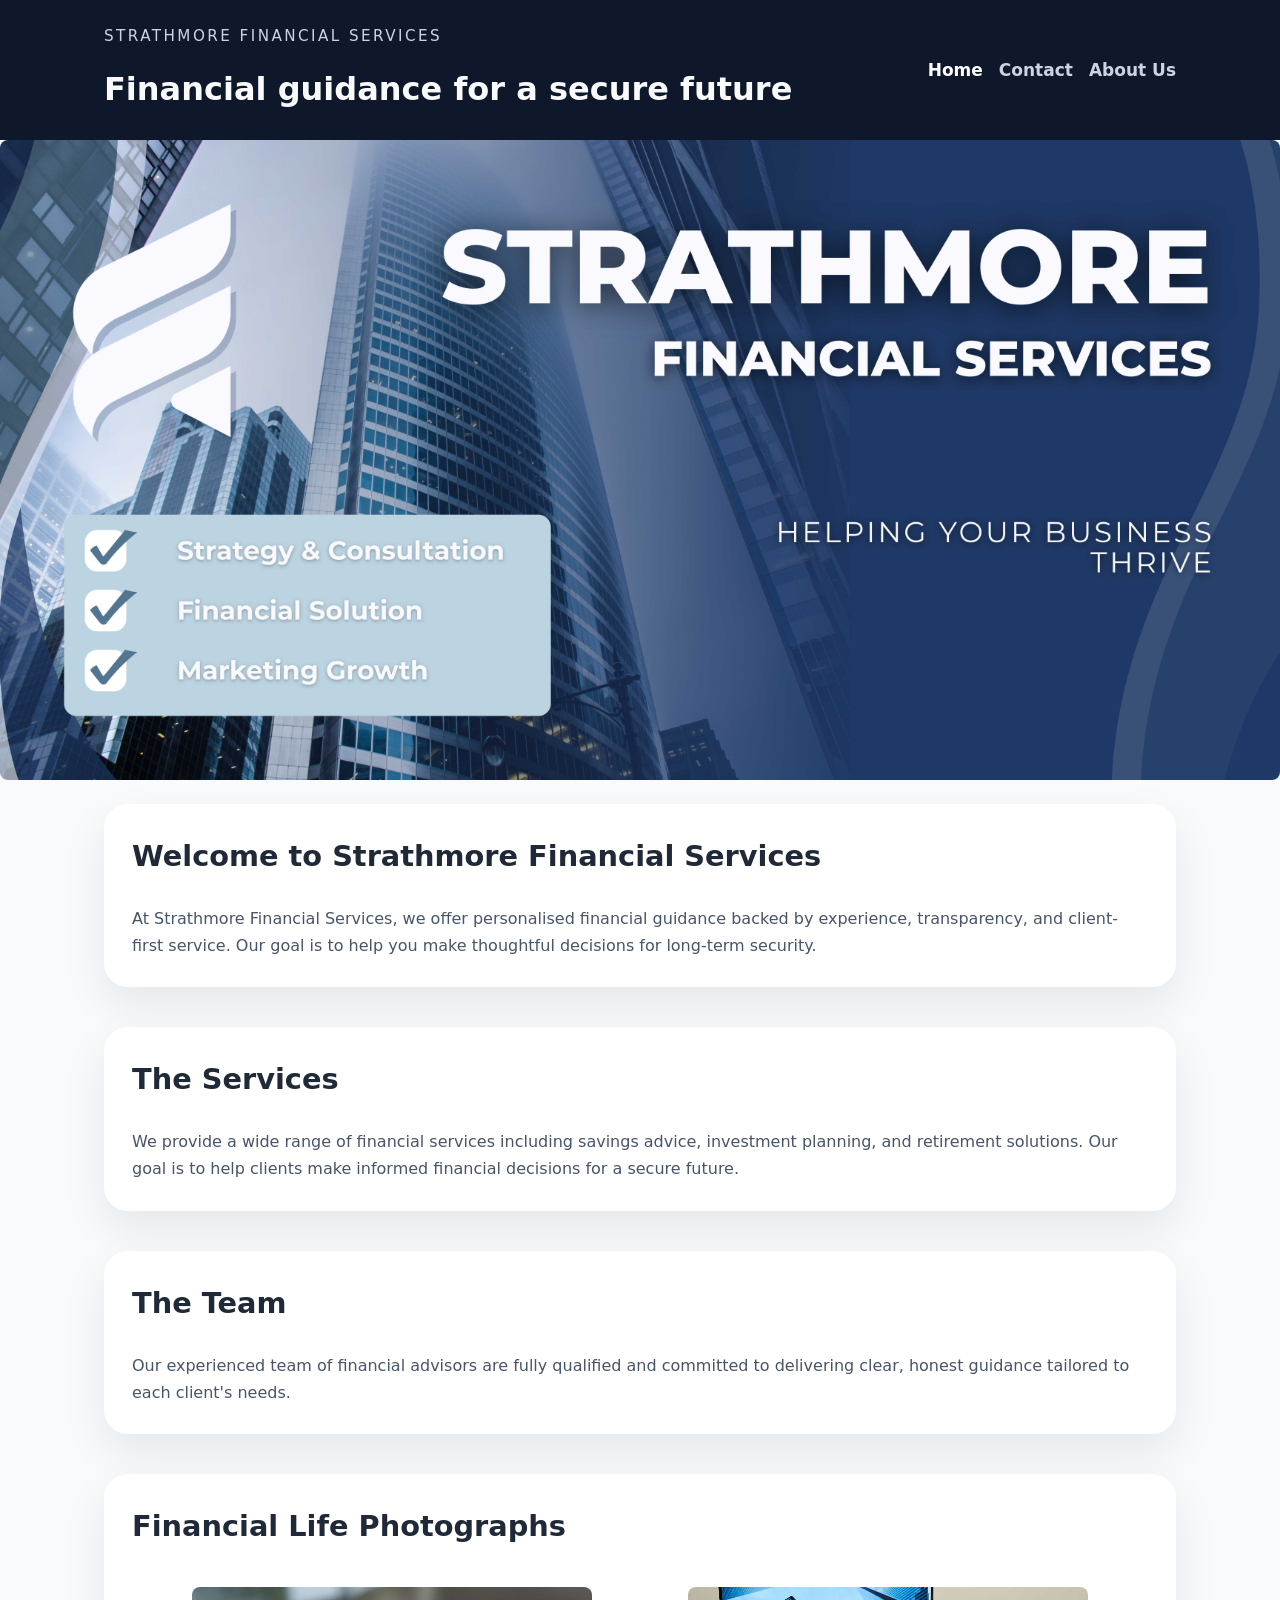
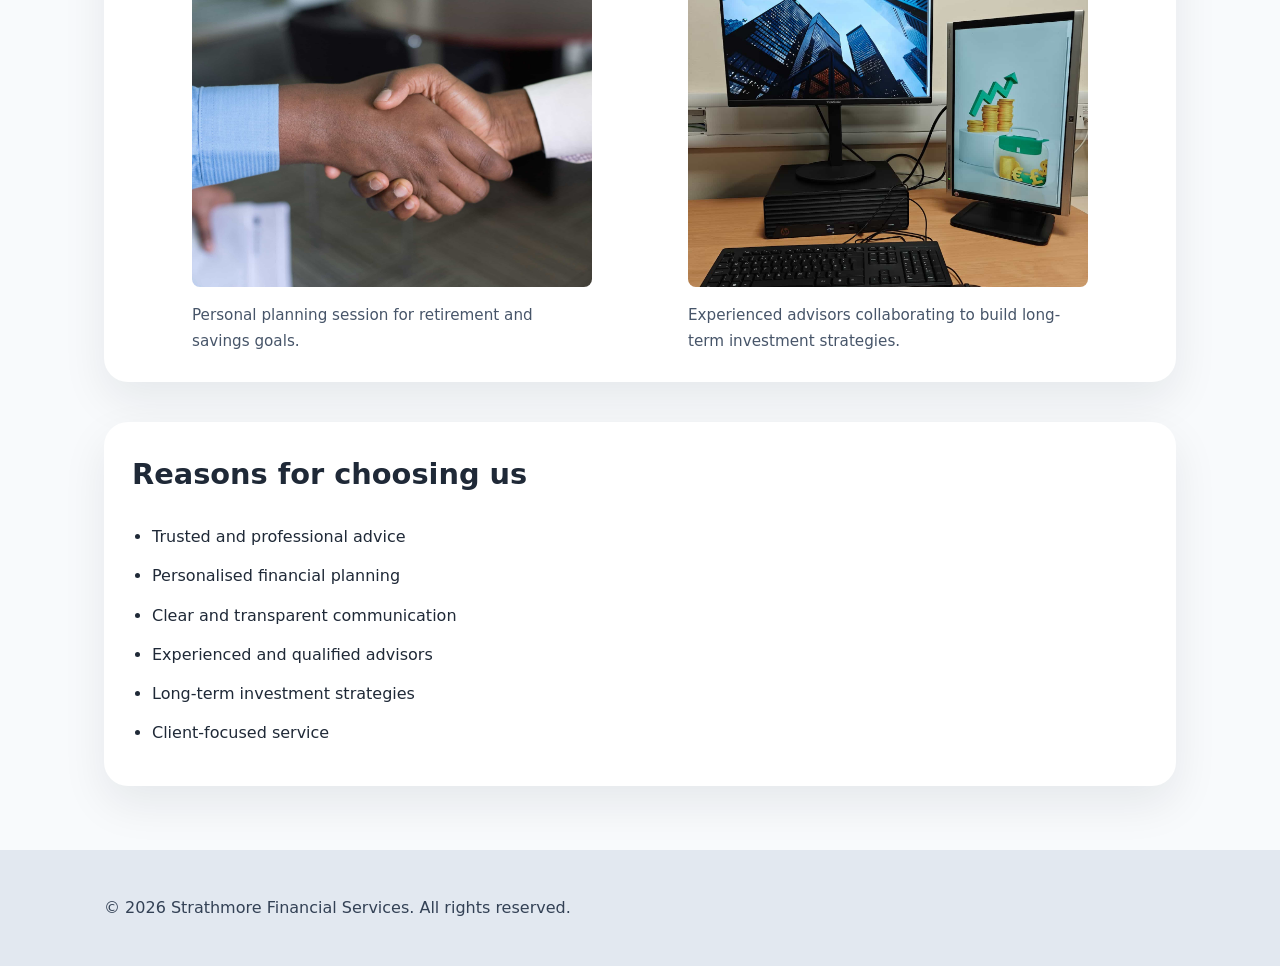
<file: index.html>
<!DOCTYPE html>
<html lang="en">
<head>
  <meta charset="UTF-8">
  <meta name="viewport" content="width=device-width, initial-scale=1.0">
  <title>Strathmore Financial Services</title>
  <link rel="stylesheet" href="./style/style.css">
</head>
<body>
  <header class="site-header">
    <div class="container header-inner">
      <div>
        <p class="eyebrow">Strathmore Financial Services</p>
        <h1>Financial guidance for a secure future</h1>
      </div>
      <nav class="site-nav" aria-label="Primary navigation">
        <a href="index.html" class="active">Home</a>
        <a href="./public/contact.html">Contact</a>
        <a href="./public/about.html">About Us</a>
      </nav>
    </div>
  </header>
  <div class="hero-banner">
    <img src="./access/StrathmoreFinancialServicesBanner.jpg" alt="Banner for Strathmore Financial Services">
  </div>
    

  <main class="container">
    <section class="section intro">
      <h2>Welcome to Strathmore Financial Services</h2>
      <p>At Strathmore Financial Services, we offer personalised financial guidance backed by experience, transparency, and client-first service. Our goal is to help you make thoughtful decisions for long-term security.</p>
    </section>

    <section class="section services">
      <h2>The Services</h2>
      <p>We provide a wide range of financial services including savings advice, investment planning, and retirement solutions. Our goal is to help clients make informed financial decisions for a secure future.</p>
    </section>

    <section class="section team">
      <h2>The Team</h2>
      <p>Our experienced team of financial advisors are fully qualified and committed to delivering clear, honest guidance tailored to each client's needs.</p>
    </section>

    <section class="section photos">
      <h2>Financial Life Photographs</h2>
      <div class="photo-grid">
        <div>
          <img src="./access/Optimised-pacture-1.jpg" alt="Personal planning session for retirement and savings goals">
          <p>
            Personal planning session for retirement and savings goals.
        </p>
        </div>
        <div>
          <img src="./access/Optimised-picture-2.jpg" alt="Experienced advisors collaborating to build long-term investment strategies">
          <p>
            Experienced advisors collaborating to build long-term investment strategies.
        </p>
        </div>
      </div>
    </section>

    <section class="section reasons">
      <h2>Reasons for choosing us</h2>
      <ul>
        <li>Trusted and professional advice</li>
        <li>Personalised financial planning</li>
        <li>Clear and transparent communication</li>
        <li>Experienced and qualified advisors</li>
        <li>Long-term investment strategies</li>
        <li>Client-focused service</li>
      </ul>
    </section>
  </main>

  <footer class="site-footer">
    <div class="container">
      <p>&copy; 2026 Strathmore Financial Services. All rights reserved.</p>
    </div>
  </footer>
</body>
</html>
</file>
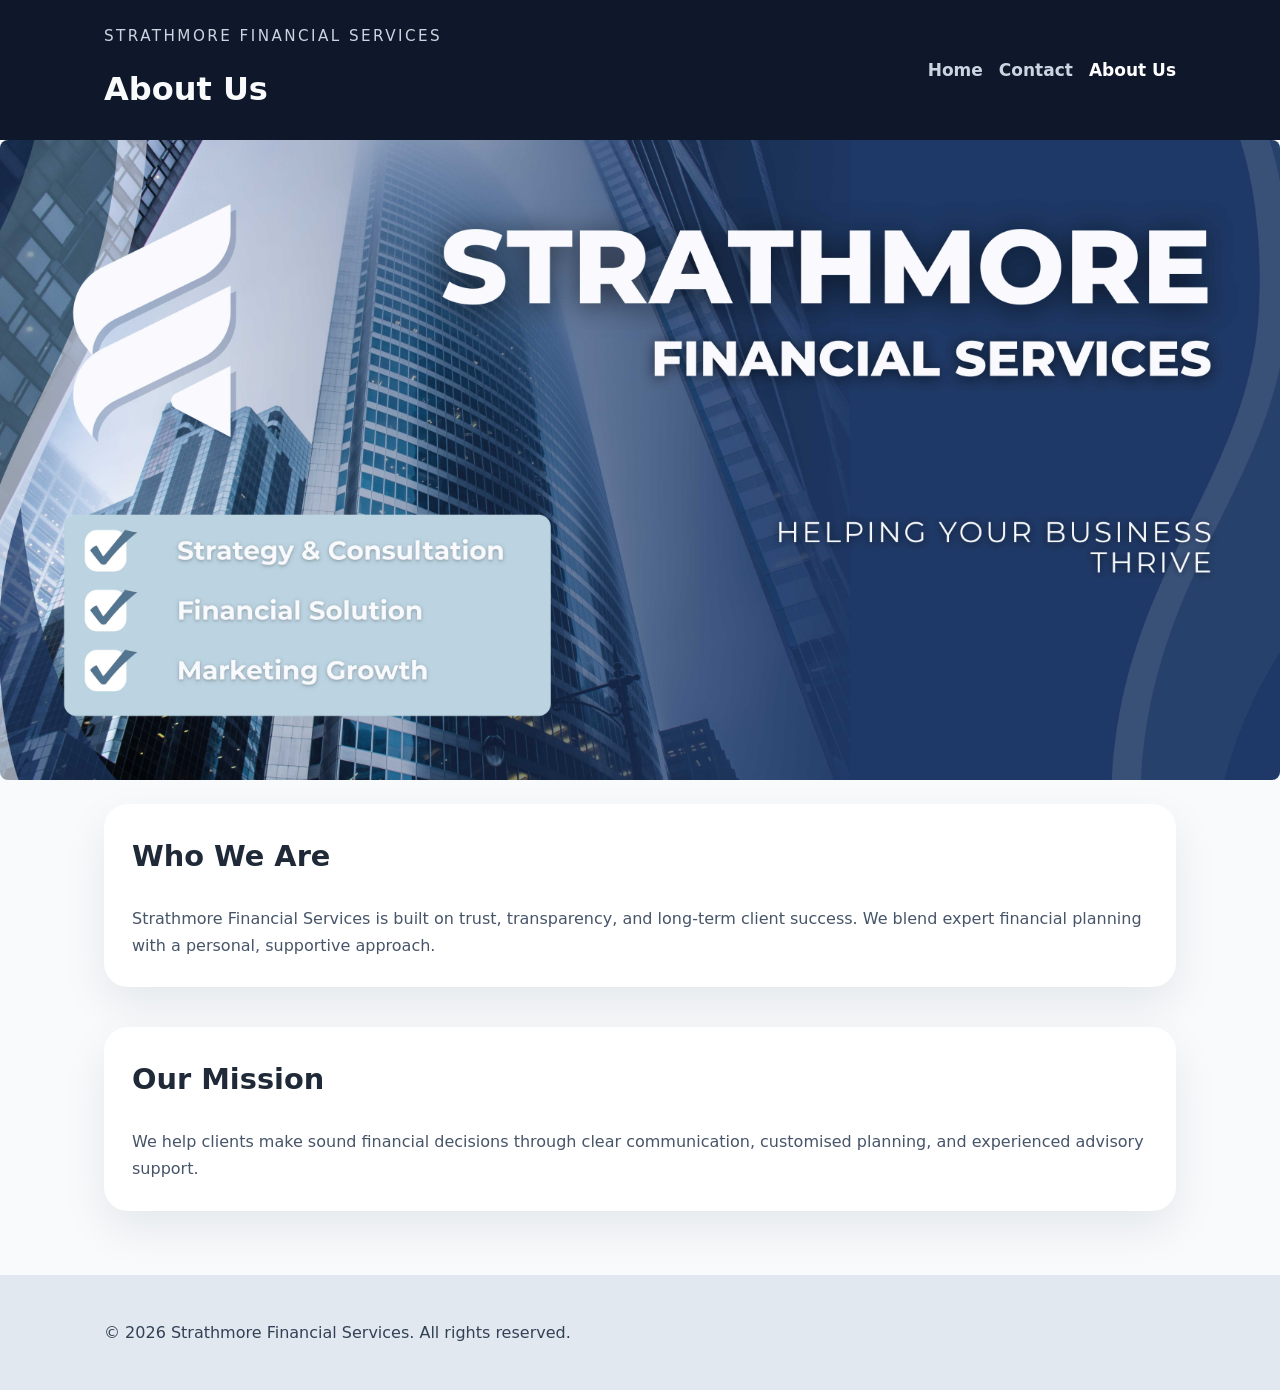
<file: public/about.html>
<!DOCTYPE html>
<html lang="en">
<head>
  <meta charset="UTF-8">
  <meta name="viewport" content="width=device-width, initial-scale=1.0">
  <title>About Us - Strathmore Financial Services</title>
  <link rel="stylesheet" href="../style/style.css">
</head>
<body>
  <header class="site-header">
    <div class="container header-inner">
      <div>
        <p class="eyebrow">Strathmore Financial Services</p>
        <h1>About Us</h1>
      </div>
      <nav class="site-nav" aria-label="Primary navigation">
        <a href="../index.html">Home</a>
        <a href="../public/contact.html">Contact</a>
        <a href="../public/about.html" class="active">About Us</a>
      </nav>
    </div>
  </header>
  <div class="hero-banner">
    <img src="../access/StrathmoreFinancialServicesBanner.jpg" alt="Banner for Strathmore Financial Services">
  </div>

  <main class="container">
    <section class="section intro">
      <h2>Who We Are</h2>
      <p>Strathmore Financial Services is built on trust, transparency, and long-term client success. We blend expert financial planning with a personal, supportive approach.</p>
    </section>

    <section class="section mission">
      <h2>Our Mission</h2>
      <p>We help clients make sound financial decisions through clear communication, customised planning, and experienced advisory support.</p>
    </section>
  </main>

  <footer class="site-footer">
    <div class="container">
      <p>&copy; 2026 Strathmore Financial Services. All rights reserved.</p>
    </div>
  </footer>
</body>
</html>
</file>
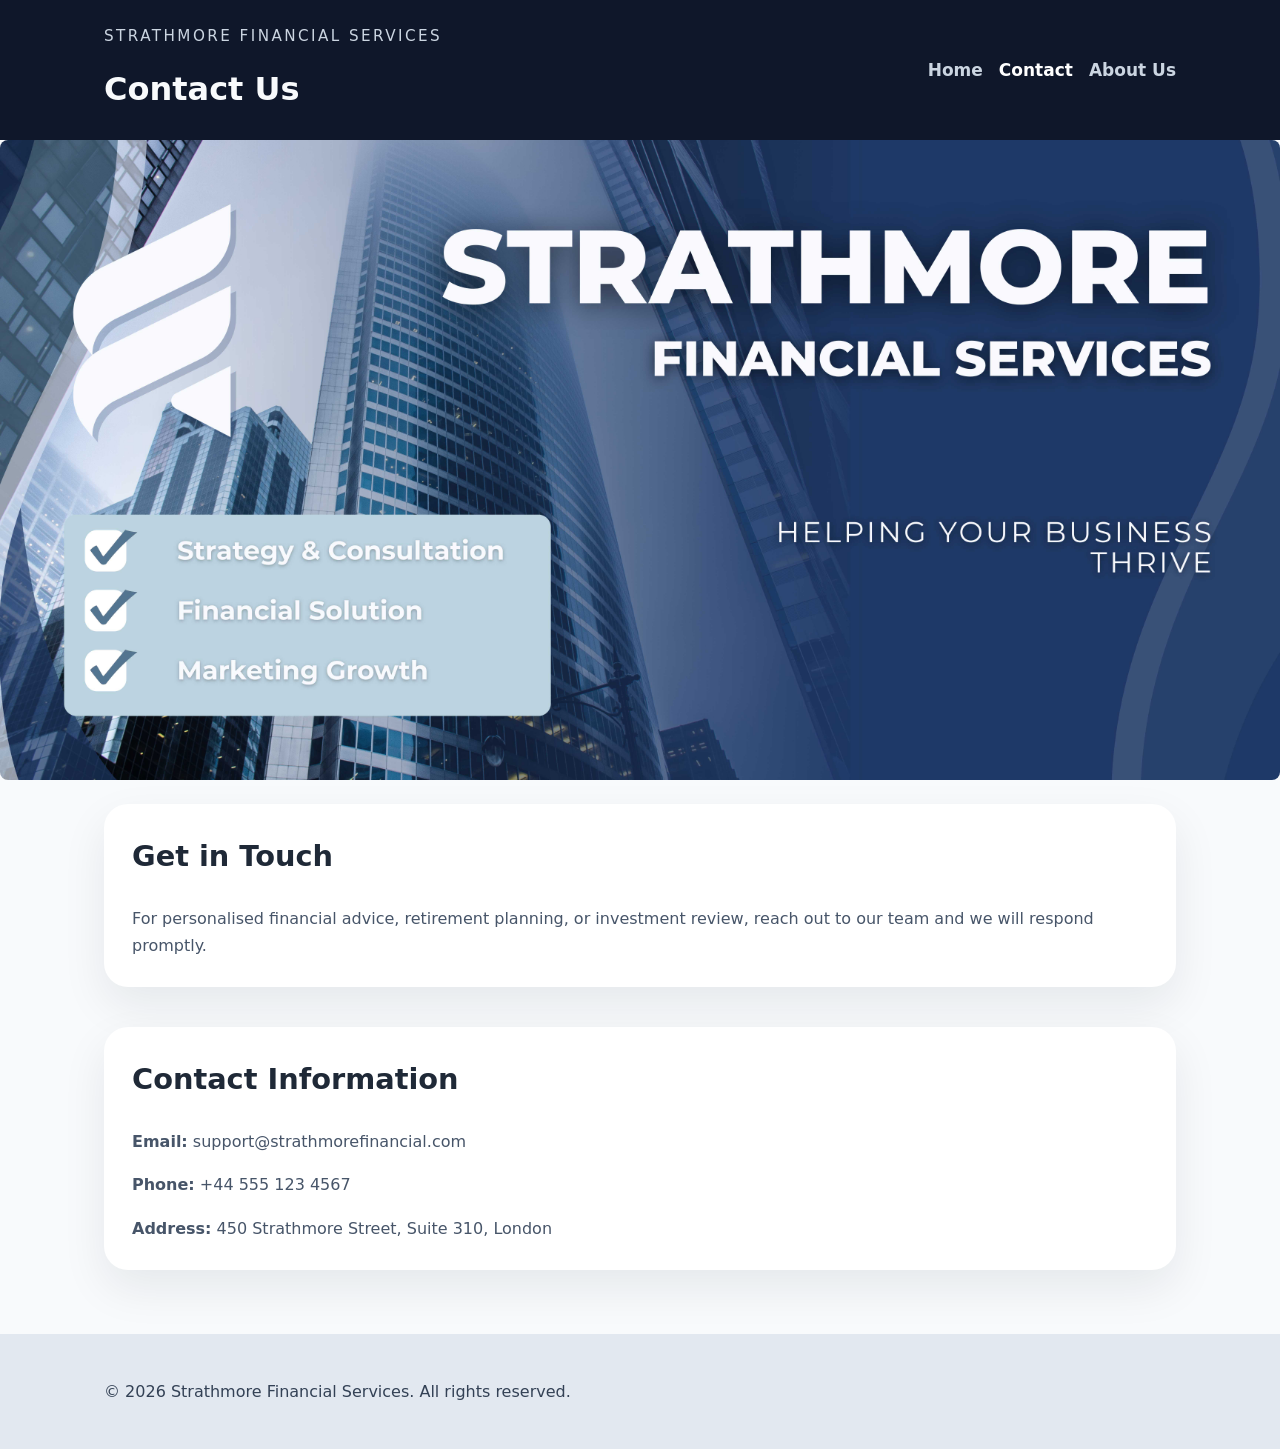
<file: public/contact.html>
<!DOCTYPE html>
<html lang="en">
<head>
  <meta charset="UTF-8">
  <meta name="viewport" content="width=device-width, initial-scale=1.0">
  <title>Contact - Strathmore Financial Services</title>
  <link rel="stylesheet" href="../style/style.css">
</head>
<body>
  <header class="site-header">
    <div class="container header-inner">
      <div>
        <p class="eyebrow">Strathmore Financial Services</p>
        <h1>Contact Us</h1>
      </div>
      <nav class="site-nav" aria-label="Primary navigation">
        <a href="../index.html">Home</a>
        <a href="../public/contact.html" class="active">Contact</a>
        <a href="../public/about.html">About Us</a>
      </nav>
    </div>
  </header>
  <div class="hero-banner" >
    <img src="../access/StrathmoreFinancialServicesBanner.jpg" alt="Banner for Strathmore Financial Services">
  </div>

  <main class="container">
    <section class="section intro">
      <h2>Get in Touch</h2>
      <p>For personalised financial advice, retirement planning, or investment review, reach out to our team and we will respond promptly.</p>
    </section>

    <section class="section contact-details">
      <h2>Contact Information</h2>
      <p><b>Email:</b> support@strathmorefinancial.com</p>
      <p><b>Phone:</b> +44 555 123 4567</p>
      <p><b>Address:</b> 450 Strathmore Street, Suite 310, London</p>
    </section>
  </main>

  <footer class="site-footer">
    <div class="container">
      <p>&copy; 2026 Strathmore Financial Services. All rights reserved.</p>
    </div>
  </footer>
</body>
</html>
</file>
<file: style/style.css>
:root {
  color-scheme: light;
  font-family: Inter, system-ui, -apple-system, BlinkMacSystemFont, "Segoe UI", sans-serif;
  color: #1f2937;
  background: #f8fafc;
}

* {
  box-sizing: border-box;
}

body {
  margin: 0;
  line-height: 1.7;
  background: #f8fafc;
}

img {
  max-width: 100%;
  display: block;
  border-radius: 8px;
}

.container {
  max-width: 1120px;
  margin: 0 auto;
  padding: 24px;
}

.site-header {
  background: #0f172a;
  color: #f8fafc;
}

.header-inner {
  display: flex;
  align-items: center;
  justify-content: space-between;
  gap: 16px;
  padding: 24px;
}

.eyebrow {
  margin: 0 0 12px;
  font-size: 0.95rem;
  letter-spacing: 0.16em;
  text-transform: uppercase;
  color: #cbd5e1;
}

.site-header h1 {
  margin: 0;
  font-size: 2em;
}

.site-nav {
  display: flex;
  gap: 16px;
  flex-wrap: wrap;
}

.site-nav a {
  color: #cbd5e1;
  text-decoration: none;
  font-weight: 600;
  font-size: 17px;
}

.site-nav a.active,
.site-nav a:hover {
  color: #ffffff;
}

.hero-banner {
    position: relative;
}

.hero-banner img {
  width: 100%;
  height: auto;
  object-fit: cover;
}


main {
  padding: 32px 0 48px;
}

.section {
  margin-bottom: 40px;
  background: #ffffff;
  border-radius: 24px;
  padding: 28px;
  box-shadow: 0 18px 45px rgba(15, 23, 42, 0.08);
}

.section h2 {
  margin-top: 0;
  font-size: 1.8rem;
}

.section p {
  margin: 1rem 0 0;
  color: #475569;
}

.photo-grid {
  display: grid;
  grid-template-columns: repeat(2, max-content);
  gap: 36px;
  margin-top: 20px;
  justify-content: space-evenly;
}



.photo-grid div {
  margin-top: 12px;
  font-size: 0.95rem;
  color: #64748b;
  align-items: center;
}

.photo-grid div img {
  width: 400px;
  height: 300px;
  object-fit: cover;
}

.photo-grid div p {
  width: 400px;
}

ul {
  padding-left: 1.25rem;
  margin: 1rem 0 0;
}

li {
  margin-bottom: 0.75rem;
}

.site-footer {
  background: #e2e8f0;
  padding: 20px 0;
}

.site-footer p {
  margin: 0;
  color: #334155;
}

@media (max-width: 740px) {

  .container,
  .section {
    padding: 16px;
  }

  .hero-banner img {
    border-radius: 0;
  }

  .header-inner {
    flex-direction: column;
    align-items: flex-start;
  }

  .site-header h1 {
    display: none;
  }
  
  .site-header p {
    margin: 0;
  }

  .site-nav {
    gap: 16px;
  }

  .site-nav a {
    font-size: 15px;
  } 

  .section h2 {
    font-size: 1.5rem;
  }

  .photo-grid {
    grid-template-columns: none;
    grid-template-rows: repeat(2, 1fr);
    justify-content: normal;
  }

  .photo-grid div p {
    width: 100%;
  }

  .photo-grid div img {
    width: 100%;
    height: 230px;
  }
}
</file>
